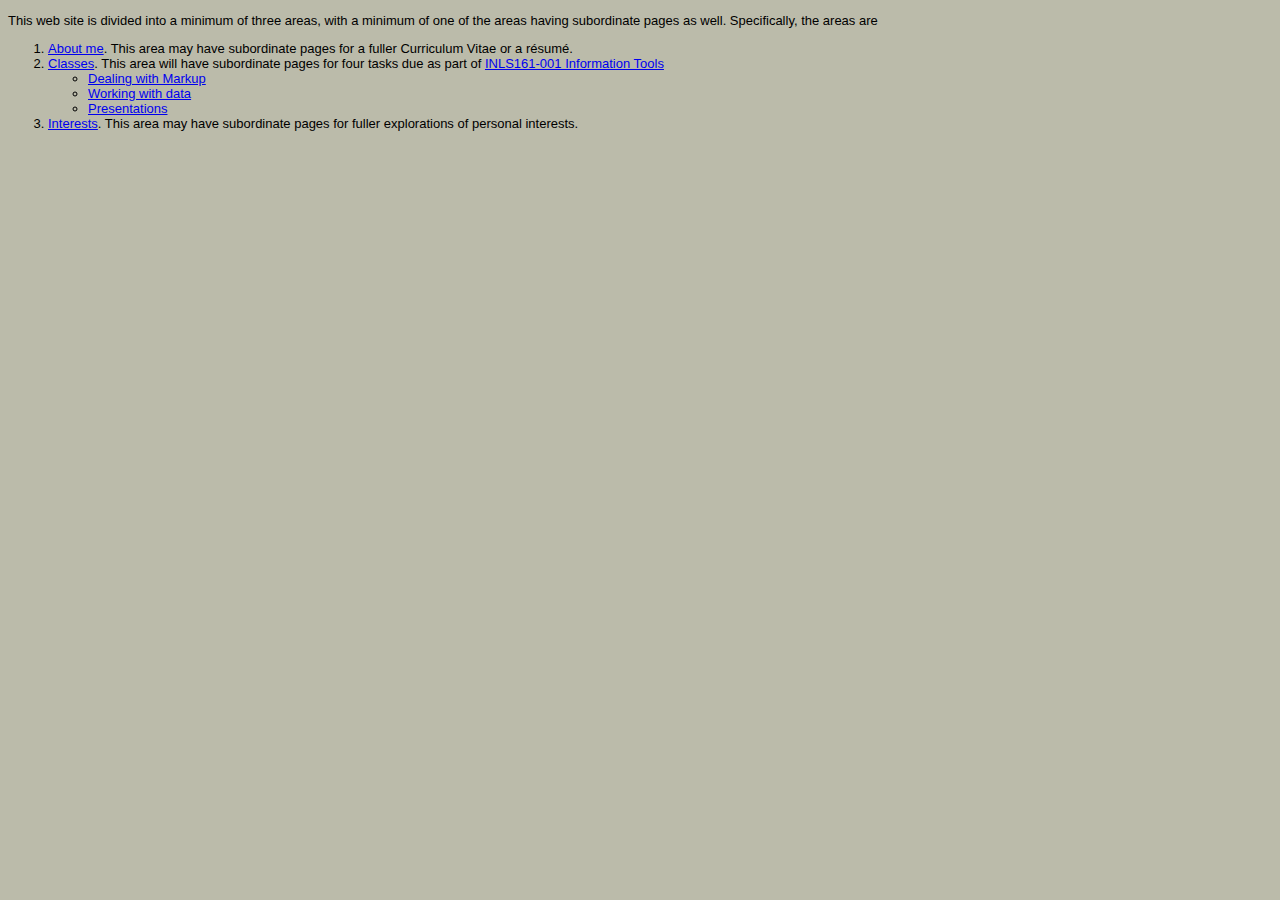
<file: INLS161/hard-coded-website/index.html>
<!doctype html>
 <html lang="en">
    <head>
        <meta http-equiv="content-type" content="text/html; charset=UTF-8" />
        <meta http-equiv="X-UA-Compatible" content="IE=edge">
        <meta name="viewport" content="width=device-width, initial-scale=1.0">
        <meta name="description" content="Jackson's INLS161-001 Fall 2021 Information Tools Website" />
        <meta name="keywords" content="information literacy, information tools, information, tasks, hard coding" />
        <link rel="stylesheet" type="text/css" href="style.css" />
        <title>Jackson Sommers | Hardcode Website | Home</title>
    </head>
    <body>
        <p>This web site is divided into a minimum of three areas, with a minimum of one of the areas having subordinate pages as well. Specifically, the areas are </p>
            <ol>
            <li><a href="aboutme.html">About me</a>. This area may have subordinate pages for a fuller Curriculum Vitae or a r&eacute;sum&eacute;. </li>
            <li><a href="classes.html">Classes</a>. This area will have subordinate pages for four tasks due as part of <a href="https://ils.unc.edu/courses/2021_fall/inls161_001/index.html"> INLS161-001 Information Tools</a>
            <ul>
                <li><a href="03_classes_task03.html">Dealing with Markup</a></li>
                <li><a href="03_classes_task04.html">Working with data</a></li>
                <li><a href="03_classes_task05.html">Presentations</a></li>
            </ul>
            </li>
            <li><a href="interests.html">Interests</a>. This area may have subordinate pages for fuller explorations of personal interests.</li>
            </ol>
    </body>
 </html>
</file>
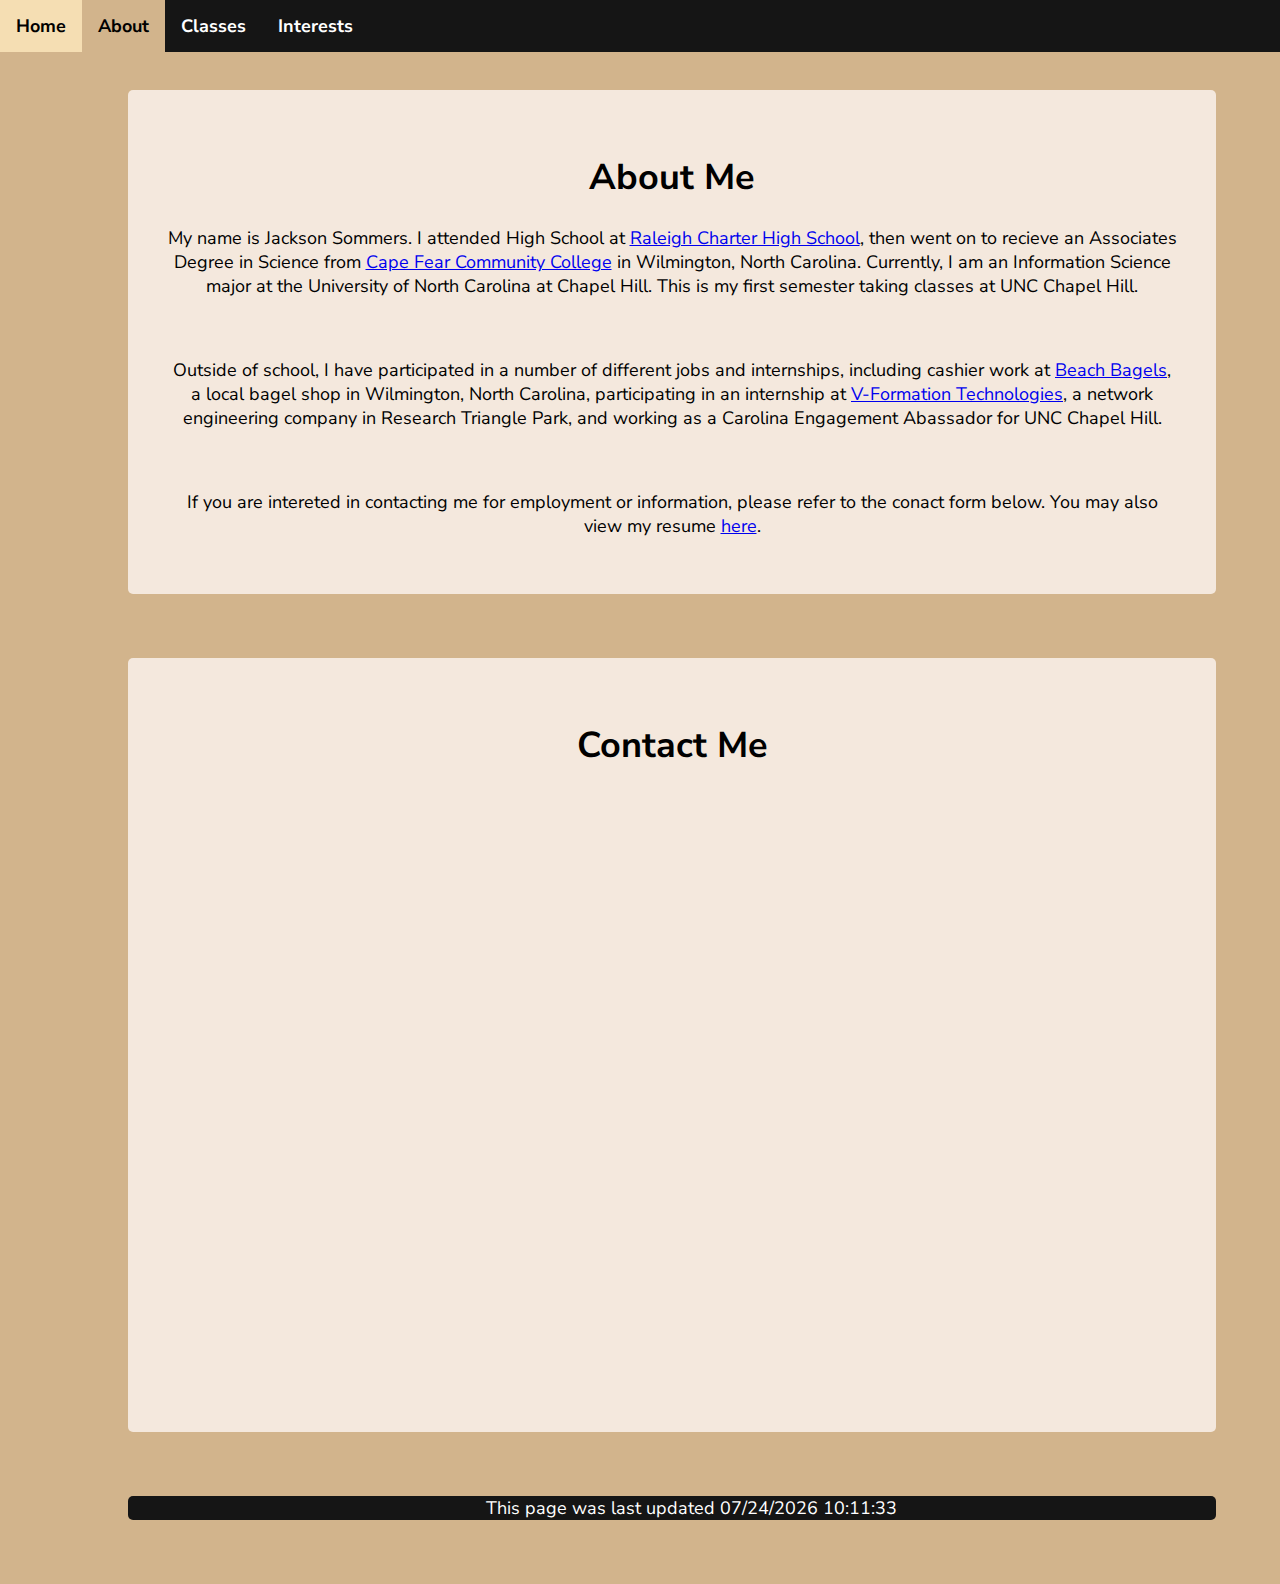
<file: INLS161/EZ-template-main/about.html>
<!DOCTYPE html>
<html lang="en">
 <head>
  <title>Jackson Sommers INLS201 | About Me </title>
  <link href="https://fonts.googleapis.com/css2?family=Nunito+Sans:wght@300;700&display=swap" rel="stylesheet">
  <link rel="stylesheet" type="text/css" href="newstyle.css" />
  <meta name="viewport" content="width=device-width, initial-scale=1.0">
  <meta charset="utf-8">
 </head>
 <body>
  <!-- Start of Navigation code -->
  <ul class="topnav">
   <li><a href="index.html">Home</a></li>
   <li><a class="active" href="about.html">About</a></li>
   <li><a href="classes.html">Classes</a></li>
   <li><a href="interests.html">Interests</a></li>
  </ul>
   <!-- End of Navigation code -->
  <article>
   <h1>About Me</h1>
    <p>My name is Jackson Sommers. I attended High School at <a href="https://www.raleighcharterhs.org/">Raleigh Charter High School</a>, then went on to recieve an Associates Degree in Science from <a href="https://cfcc.edu/">Cape Fear Community College</a> in Wilmington, North Carolina. Currently, I am an Information Science major at the University of North Carolina at Chapel Hill. This is my first semester taking classes at UNC Chapel Hill.</p>
    <br>
    <p>Outside of school, I have participated in a number of different jobs and internships, including cashier work at <a href="https://www.beachbagels.biz/">Beach Bagels</a>, a local bagel shop in Wilmington, North Carolina, participating in an internship at <a href="https://www.vformtech.com/">V-Formation Technologies</a>, a network engineering company in Research Triangle Park, and working as a Carolina Engagement Abassador for UNC Chapel Hill.</p>
    <br>
    <p>If you are intereted in contacting me for employment or information, please refer to the conact form below. You may also view my resume <a href="sommers-jackson-resume.pdf">here</a>.</p>
  </article>
  <article>
    <h1>Contact Me</h1>
    <iframe src="https://docs.google.com/forms/d/e/1FAIpQLSckrswZtd-Skcm-SM7XPpx9ELfn9wSpXxQ2dYBEE-2_a4XUWQ/viewform?embedded=true" width="640" height="594" frameborder="0" marginheight="0" marginwidth="0">Loading…</iframe>
  </article>
 <footer>
  <p>
    <script>
      var LastUpdated = document.lastModified;
      document.writeln ("This page was last updated " + LastUpdated);
      // End Hiding -->
    </script>
  </p>
 </footer>
</body>
</html>
</file>
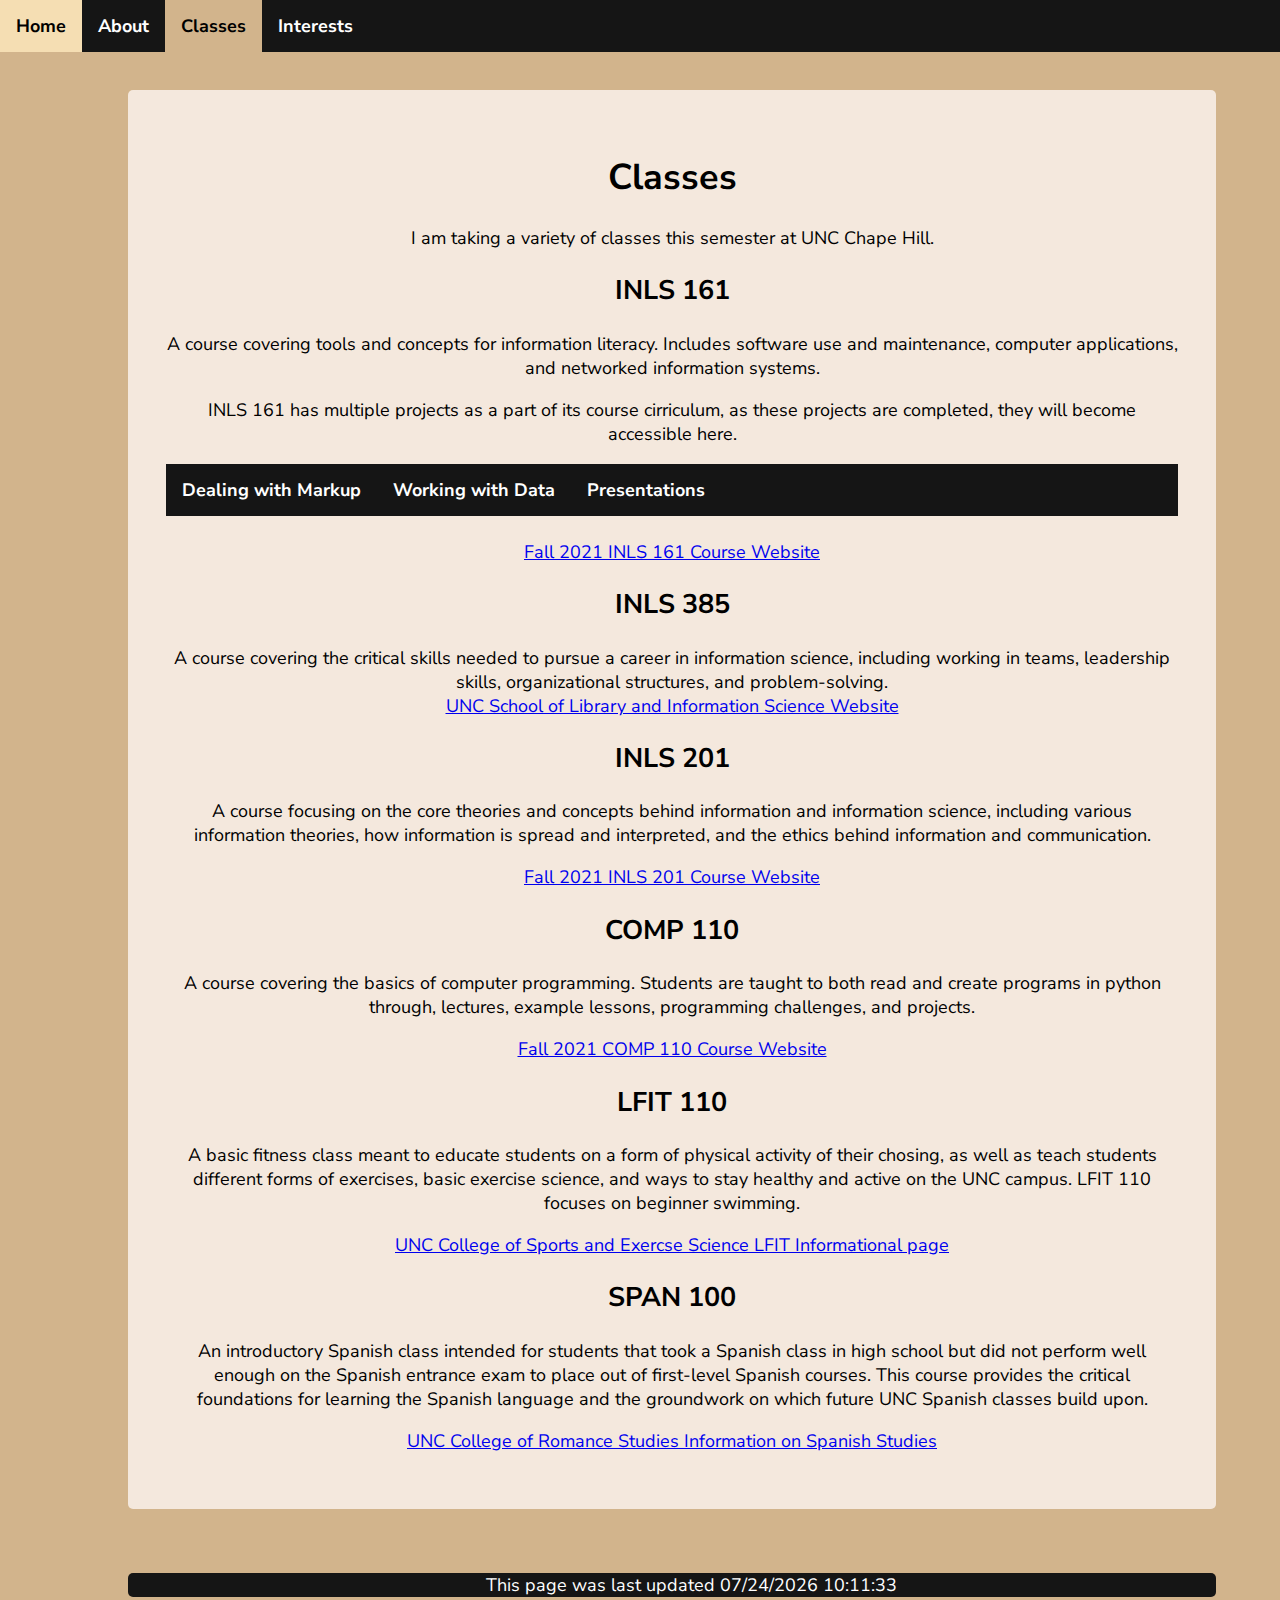
<file: INLS161/EZ-template-main/classes.html>
<!DOCTYPE html>
<html lang="en">
 <head>
  <title>Jackson Sommers INLS201 | Classes </title>
  <link href="https://fonts.googleapis.com/css2?family=Nunito+Sans:wght@300;700&display=swap" rel="stylesheet">
  <link rel="stylesheet" type="text/css" href="newstyle.css" />
  <meta name="viewport" content="width=device-width, initial-scale=1.0">
  <meta charset="utf-8">
 </head>
 <body>
  <!-- Start of Navigation code -->
  <ul class="topnav">
   <li><a href="index.html">Home</a></li>
   <li><a href="about.html">About</a></li>
   <li><a class="active" href="classes.html">Classes</a></li>
   <li><a href="interests.html">Interests</a></li>
  </ul>
   <!-- End of Navigation code -->
  <article>
   <h1>Classes</h1>
    <p>I am taking a variety of classes this semester at UNC Chape Hill.</p>
    <h2>INLS 161</h2>
    <p>A course covering tools and concepts for information literacy. Includes software use and maintenance, computer applications, and networked information systems.<br>
    <p>INLS 161 has multiple projects as a part of its course cirriculum, as these projects are completed, they will become accessible here.</p>
    <ul class="topnav">
      <li><a href="task03.html">Dealing with Markup</a></li>
      <li><a href="task04.html">Working with Data</a></li>
      <li><a href="task05.html">Presentations</a></li>
     </ul>
     <br>
    <a href="https://ils.unc.edu/courses/2021_fall/inls161_001/index.html">Fall 2021 INLS 161 Course Website</a></p>
    <h2>INLS 385</h2>
    <p>A course covering the critical skills needed to pursue a career in information science, including working in teams, leadership skills, organizational structures, and problem-solving.<br> 
    <a href="https://sils.unc.edu/">UNC School of Library and Information Science Website</a></p>
    <h2>INLS 201</h2>
    <p>A course focusing on the core theories and concepts behind information and information science, including various information theories, how information is spread and interpreted, and the ethics behind information and communication.</p>
    <a href="https://aeshin.org/teaching/inls-201/2021/fa/">Fall 2021 INLS 201 Course Website</a></p>
    <h2>COMP 110</h2>
    <p>A course covering the basics of computer programming. Students are taught to both read and create programs in python through, lectures, example lessons, programming challenges, and projects.</p>
    <a href="https://21f.comp110.com/">Fall 2021 COMP 110 Course Website</a></p>
    <h2>LFIT 110</h2>
    <p>A basic fitness class meant to educate students on a form of physical activity of their chosing, as well as teach students different forms of exercises, basic exercise science, and ways to stay healthy and active on the UNC campus. LFIT 110 focuses on beginner swimming.</p>
    <a href="https://exss.unc.edu/lfitphya/lfit/">UNC College of Sports and Exercse Science LFIT Informational page</a></p>
    <h2>SPAN 100</h2>
    <p>An introductory Spanish class intended for students that took a Spanish class in high school but did not perform well enough on the Spanish entrance exam to place out of first-level Spanish courses. This course provides the critical foundations for learning the Spanish language and the groundwork on which future UNC Spanish classes build upon.</p>
    <a href="https://catalog.unc.edu/courses/span/">UNC College of Romance Studies Information on Spanish Studies</a></p>
  </article>
 <footer>
  <p>
    <script>
      var LastUpdated = document.lastModified;
      document.writeln ("This page was last updated " + LastUpdated);
      // End Hiding -->
    </script>
  </p>
 </footer>
</body>
</html>
</file>
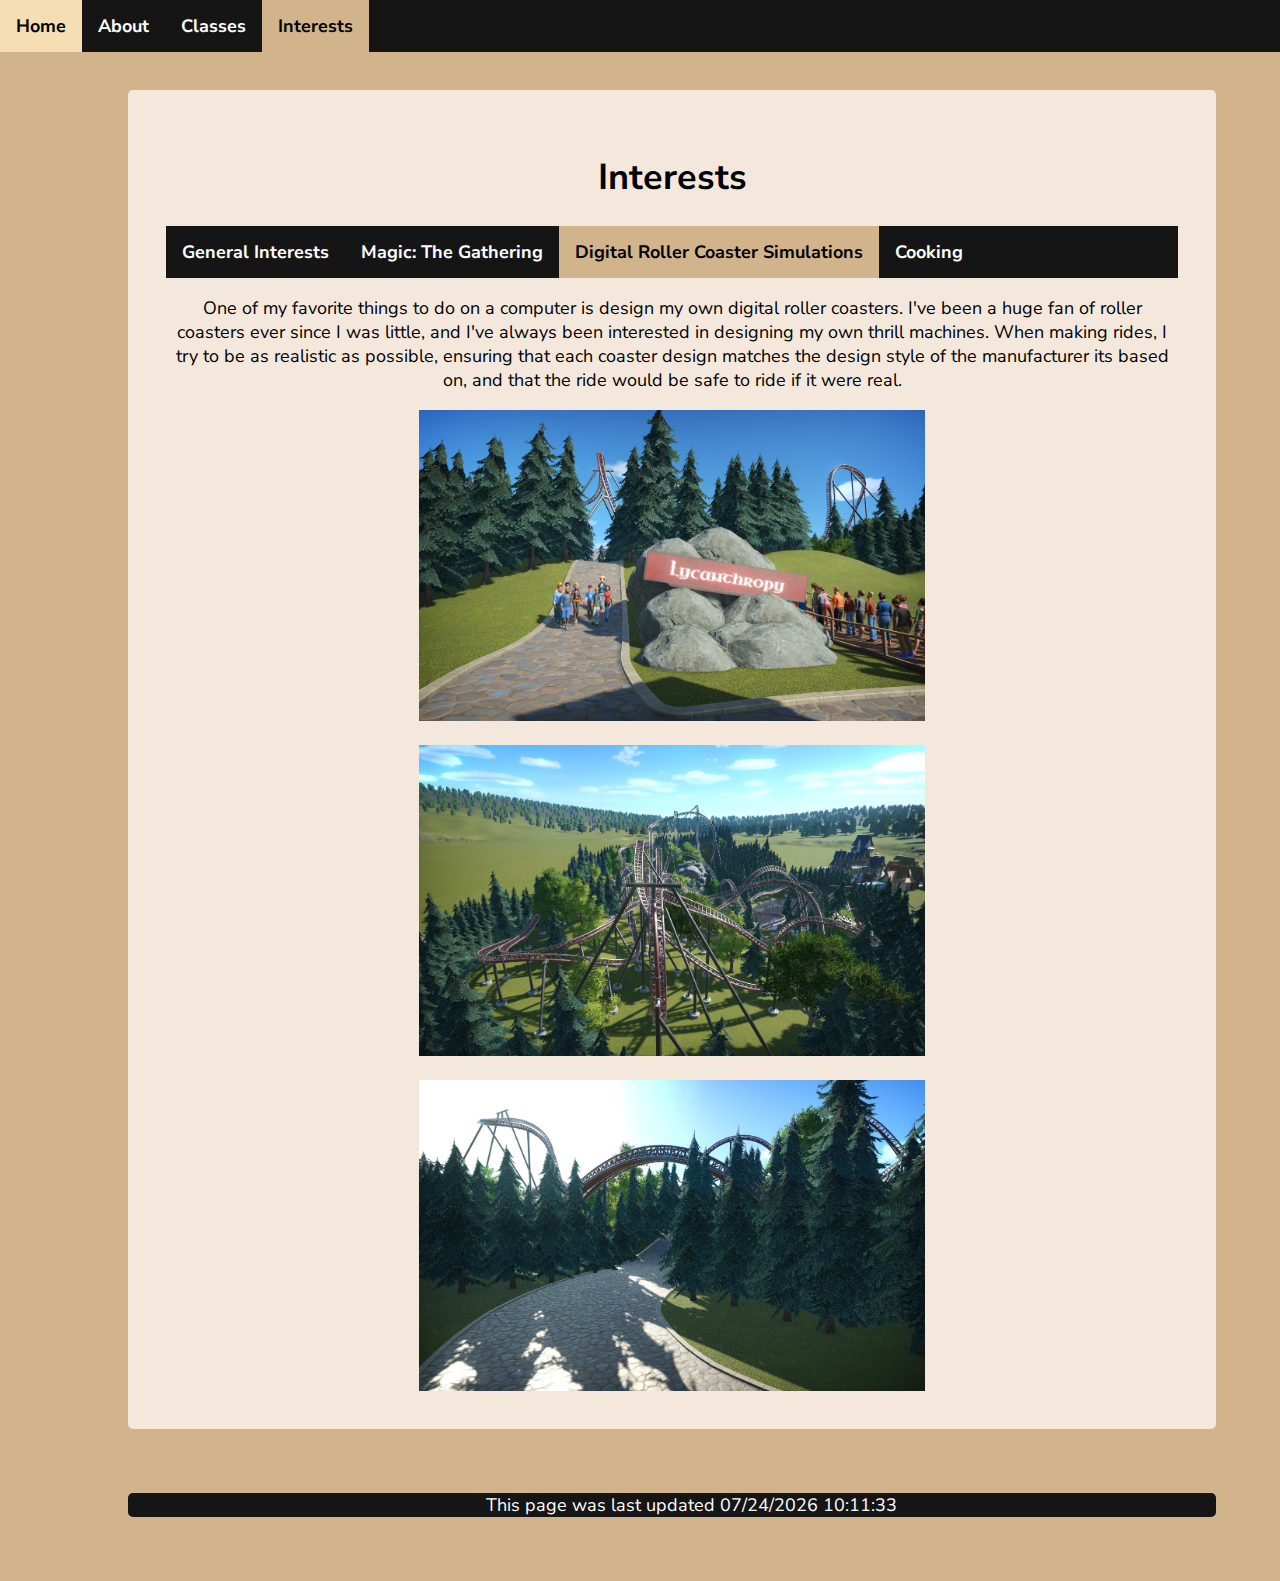
<file: INLS161/EZ-template-main/coasters.html>
<!DOCTYPE html>
<html lang="en">
 <head>
  <title>Jackson Sommers INLS201 | Interests | Digital Roller Coaster Simulations </title>
  <link href="https://fonts.googleapis.com/css2?family=Nunito+Sans:wght@300;700&display=swap" rel="stylesheet">
  <link rel="stylesheet" type="text/css" href="newstyle.css" />
  <meta name="viewport" content="width=device-width, initial-scale=1.0">
  <meta charset="utf-8">
 </head>
 <body>
  <!-- Start of Navigation code -->
  <ul class="topnav">
   <li><a href="index.html">Home</a></li>
   <li><a href="about.html">About</a></li>
   <li><a href="classes.html">Classes</a></li>
   <li><a class="active" href="interests.html">Interests</a></li>
  </ul>
   <!-- End of Navigation code -->
  <article>
   <h1>Interests</h1>
    <ul class="topnav">
      <li><a href="interests.html">General Interests</a></li>
      <li><a href="magic.html">Magic: The Gathering</a></li>
      <li><a class="active" href="coasters.html">Digital Roller Coaster Simulations</a></li>
      <li><a href="cooking.html">Cooking</a></li>
     </ul>
     <p>One of my favorite things to do on a computer is design my own digital roller coasters. I've been a huge fan of roller coasters ever since I was little, and I've always been interested in designing my own thrill machines. When making rides, I try to be as realistic as possible, ensuring that each coaster design matches the design style of the manufacturer its based on, and that the ride would be safe to ride if it were real.</p>
     <img class="center" src="1.jpg" alt="The Entryway to one of Jackson's Digital Roller Coasters">
     <br>
     <img class="center" src="3.jpg" alt="The Main layout of one of Jackson's Digital Roller Coasters">
     <br>
     <img class="center" src="7.jpg" alt="The Side View of one of Jackson's Digital Roller Coasters">
  </article>
 <footer>
  <p>
    <script>
        var LastUpdated = document.lastModified;
        document.writeln ("This page was last updated " + LastUpdated);
        // End Hiding -->
    </script>
  </p>
 </footer>
</body>
</html>
</file>
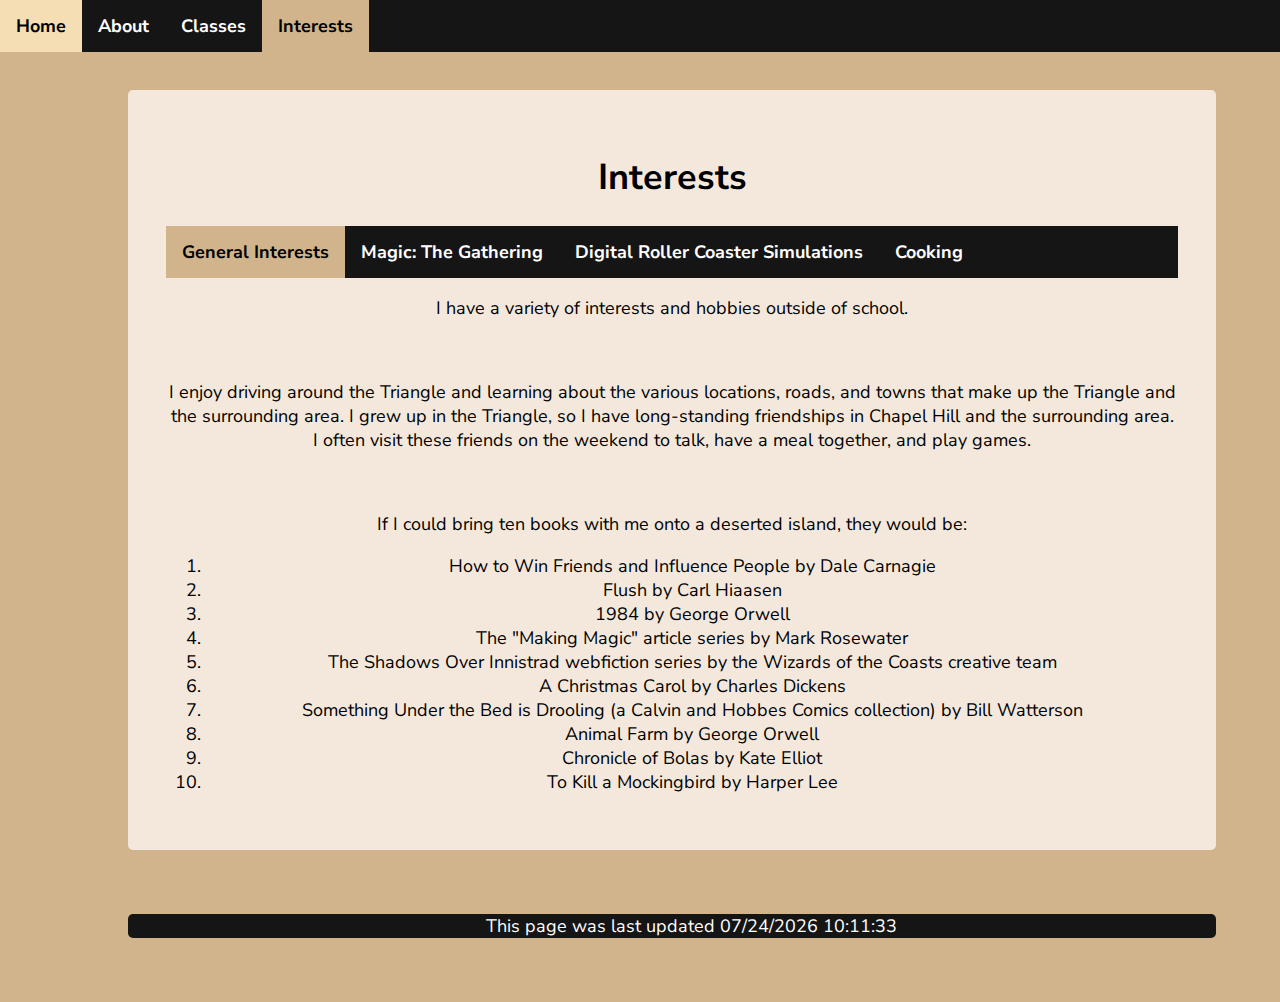
<file: INLS161/EZ-template-main/interests.html>
<!DOCTYPE html>
<html lang="en">
 <head>
  <title>Jackson Sommers INLS201 | Interests </title>
  <link href="https://fonts.googleapis.com/css2?family=Nunito+Sans:wght@300;700&display=swap" rel="stylesheet">
  <link rel="stylesheet" type="text/css" href="newstyle.css" />
  <meta name="viewport" content="width=device-width, initial-scale=1.0">
  <meta charset="utf-8">
 </head>
 <body>
  <!-- Start of Navigation code -->
  <ul class="topnav">
   <li><a href="index.html">Home</a></li>
   <li><a href="about.html">About</a></li>
   <li><a href="classes.html">Classes</a></li>
   <li><a class="active" href="interests.html">Interests</a></li>
  </ul>
   <!-- End of Navigation code -->
  <article>
   <h1>Interests</h1>
    <ul class="topnav">
      <li><a class="active" href="interests.html">General Interests</a></li>
      <li><a href="magic.html">Magic: The Gathering</a></li>
      <li><a href="coasters.html">Digital Roller Coaster Simulations</a></li>
      <li><a href="cooking.html">Cooking</a></li>
     </ul>
     <p>I have a variety of interests and hobbies outside of school.</p>
     <br>
     <p>I enjoy driving around the Triangle and learning about the various locations, roads, and towns that make up the Triangle and the surrounding area. I grew up in the Triangle, so I have long-standing friendships in Chapel Hill and the surrounding area. I often visit these friends on the weekend to talk, have a meal together, and play games.</p>
     <br>
     <p>If I could bring ten books with me onto a deserted island, they would be:</p>
     <ol>
      <li>How to Win Friends and Influence People by Dale Carnagie</li>
      <li>Flush by Carl Hiaasen</li>
      <li>1984 by George Orwell</li>
      <li>The "Making Magic" article series by Mark Rosewater</li>
      <li>The Shadows Over Innistrad webfiction series by the Wizards of the Coasts creative team</li>
      <li>A Christmas Carol by Charles Dickens</li>
      <li>Something Under the Bed is Drooling (a Calvin and Hobbes Comics collection) by Bill Watterson</li>
      <li>Animal Farm by George Orwell</li>
      <li>Chronicle of Bolas by Kate Elliot</li>
      <li>To Kill a Mockingbird by Harper Lee</li>
     </ol>
  </article>
 <footer>
  <p>
    <script>
      var LastUpdated = document.lastModified;
      document.writeln ("This page was last updated " + LastUpdated);
      // End Hiding -->
    </script>
  </p>
 </footer>
</body>
</html>
</file>
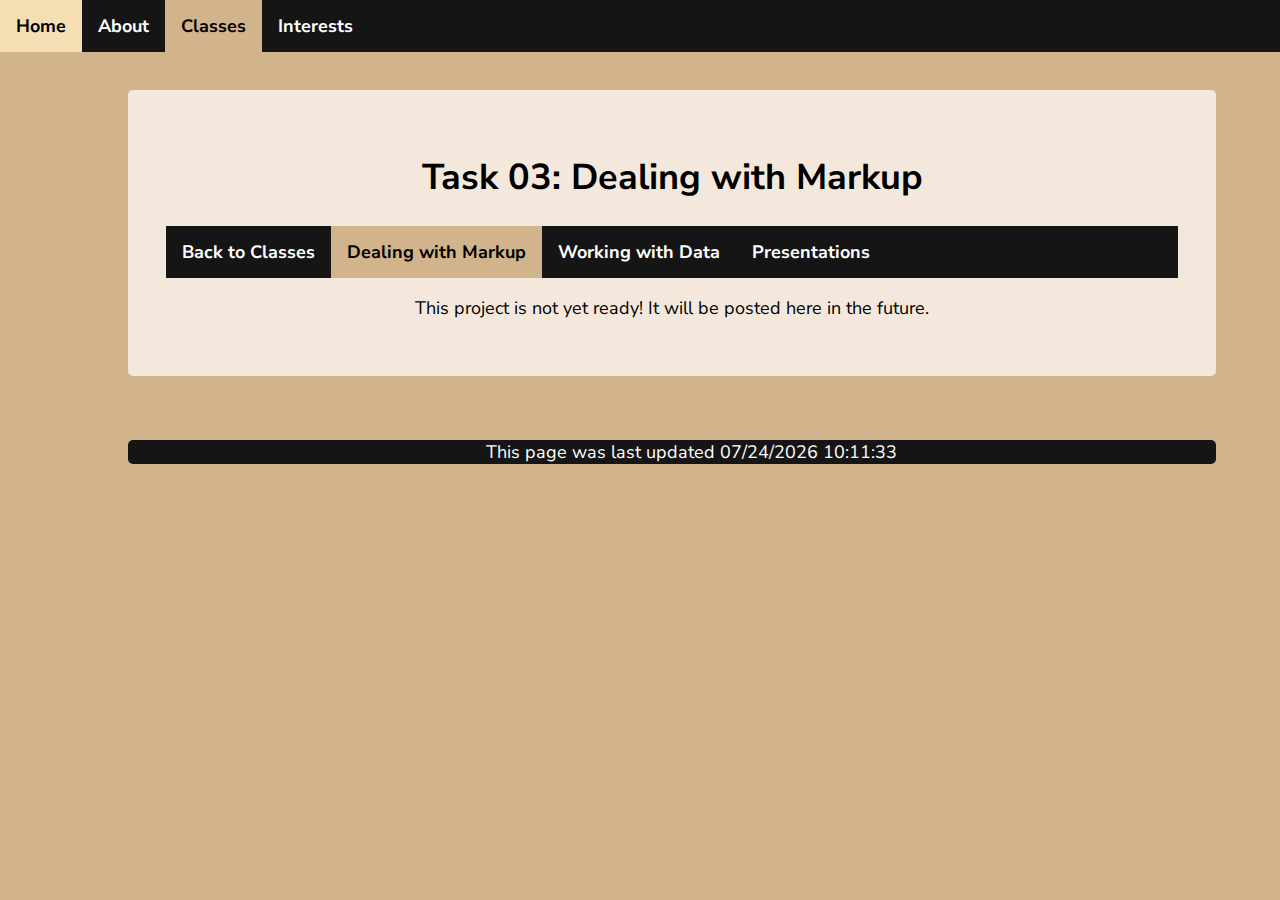
<file: INLS161/EZ-template-main/task03.html>
<!DOCTYPE html>
<html lang="en">
 <head>
  <title>Jackson Sommers INLS201 | Classes | Task 03: Dealing with Markup</title>
  <link href="https://fonts.googleapis.com/css2?family=Nunito+Sans:wght@300;700&display=swap" rel="stylesheet">
  <link rel="stylesheet" type="text/css" href="newstyle.css" />
  <meta name="viewport" content="width=device-width, initial-scale=1.0">
  <meta charset="utf-8">
 </head>
 <body>
  <!-- Start of Navigation code -->
  <ul class="topnav">
   <li><a href="index.html">Home</a></li>
   <li><a href="about.html">About</a></li>
   <li><a class="active" href="classes.html">Classes</a></li>
   <li><a href="interests.html">Interests</a></li>
  </ul>
   <!-- End of Navigation code -->
  <article>
   <h1>Task 03: Dealing with Markup</h1>
   <ul class="topnav">
    <li><a href="classes.html">Back to Classes</a></li>
    <li><a class="active" href="task03.html">Dealing with Markup</a></li>
    <li><a href="task04.html">Working with Data</a></li>
    <li><a href="task05.html">Presentations</a></li>
   </ul>
    <p>This project is not yet ready! It will be posted here in the future.</p>
      </article>
 <footer>
  <p>
    <script>
        var LastUpdated = document.lastModified;
        document.writeln ("This page was last updated " + LastUpdated);
        // End Hiding -->
    </script>
  </p>
 </footer>
</body>
</html>
</file>
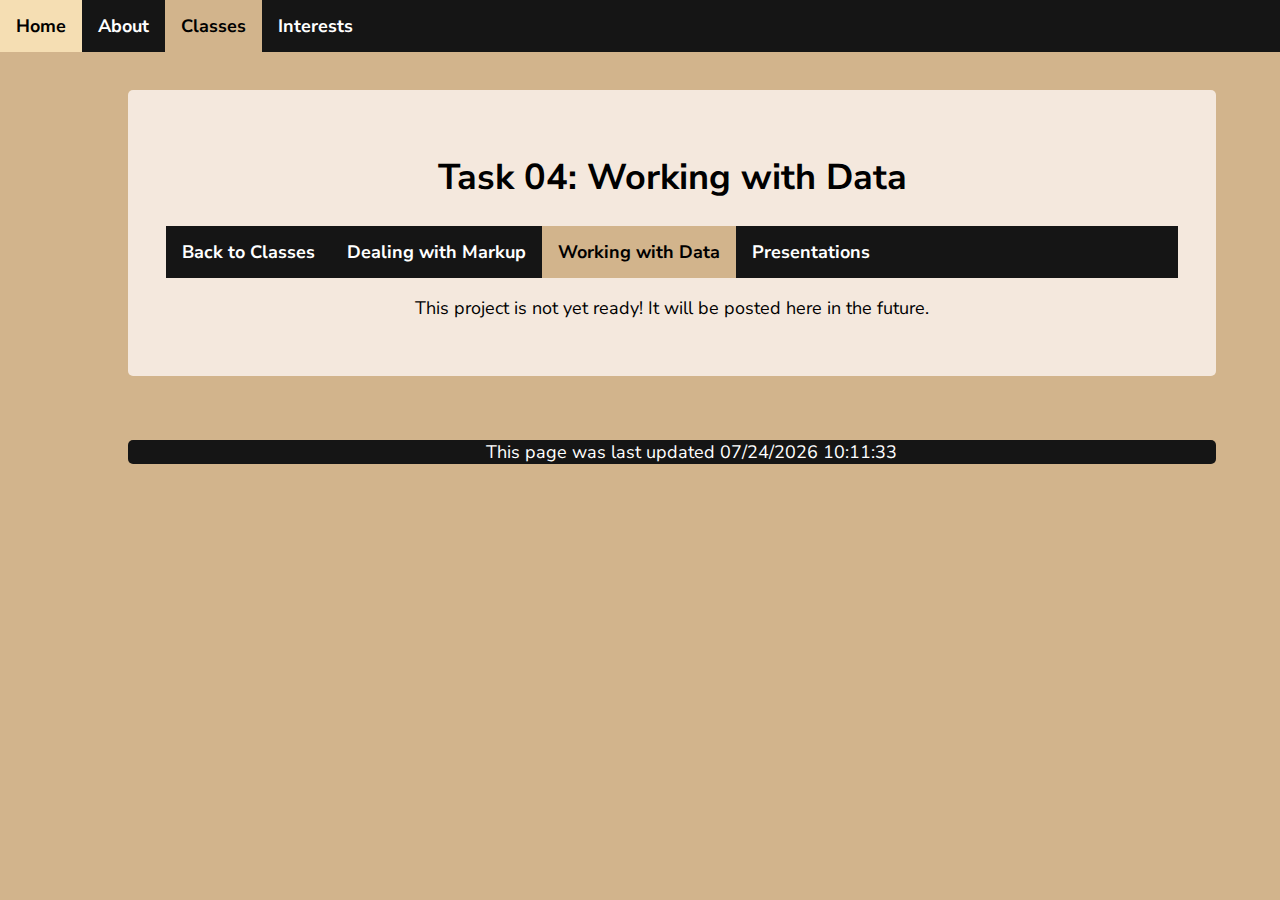
<file: INLS161/EZ-template-main/task04.html>
<!DOCTYPE html>
<html lang="en">
 <head>
  <title>Jackson Sommers INLS201 | Classes | Task 04: Working with Data</title>
  <link href="https://fonts.googleapis.com/css2?family=Nunito+Sans:wght@300;700&display=swap" rel="stylesheet">
  <link rel="stylesheet" type="text/css" href="newstyle.css" />
  <meta name="viewport" content="width=device-width, initial-scale=1.0">
  <meta charset="utf-8">
 </head>
 <body>
  <!-- Start of Navigation code -->
  <ul class="topnav">
   <li><a href="index.html">Home</a></li>
   <li><a href="about.html">About</a></li>
   <li><a class="active" href="classes.html">Classes</a></li>
   <li><a href="interests.html">Interests</a></li>
  </ul>
   <!-- End of Navigation code -->
  <article>
   <h1>Task 04: Working with Data</h1>
   <ul class="topnav">
    <li><a href="classes.html">Back to Classes</a></li>
    <li><a href="task03.html">Dealing with Markup</a></li>
    <li><a class="active" href="task04.html">Working with Data</a></li>
    <li><a href="task05.html">Presentations</a></li>
   </ul>
    <p>This project is not yet ready! It will be posted here in the future.</p>
      </article>
 <footer>
  <p>
    <script>
        var LastUpdated = document.lastModified;
        document.writeln ("This page was last updated " + LastUpdated);
        // End Hiding -->
    </script>
  </p>
 </footer>
</body>
</html>
</file>
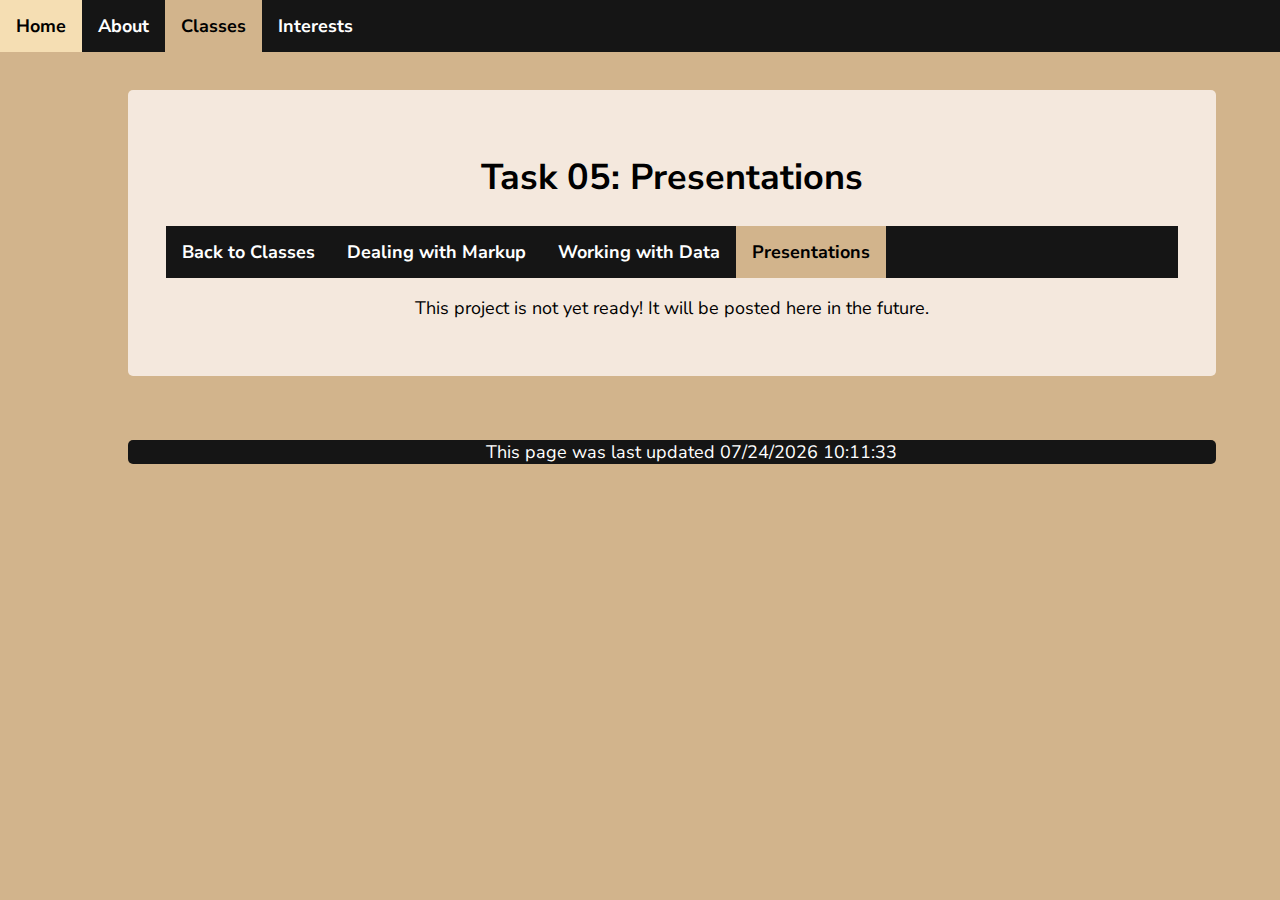
<file: INLS161/EZ-template-main/task05.html>
<!DOCTYPE html>
<html lang="en">
 <head>
  <title>Jackson Sommers INLS201 | Classes | Task 05: Presentations</title>
  <link href="https://fonts.googleapis.com/css2?family=Nunito+Sans:wght@300;700&display=swap" rel="stylesheet">
  <link rel="stylesheet" type="text/css" href="newstyle.css" />
  <meta name="viewport" content="width=device-width, initial-scale=1.0">
  <meta charset="utf-8">
 </head>
 <body>
  <!-- Start of Navigation code -->
  <ul class="topnav">
   <li><a href="index.html">Home</a></li>
   <li><a href="about.html">About</a></li>
   <li><a class="active" href="classes.html">Classes</a></li>
   <li><a href="interests.html">Interests</a></li>
  </ul>
   <!-- End of Navigation code -->
  <article>
   <h1>Task 05: Presentations</h1>
   <ul class="topnav">
    <li><a href="classes.html">Back to Classes</a></li>
    <li><a href="task03.html">Dealing with Markup</a></li>
    <li><a href="task04.html">Working with Data</a></li>
    <li><a class="active" href="task05.html">Presentations</a></li>
   </ul>
    <p>This project is not yet ready! It will be posted here in the future.</p>
      </article>
 <footer>
  <p>
    <script>
        var LastUpdated = document.lastModified;
        document.writeln ("This page was last updated " + LastUpdated);
        // End Hiding -->
    </script>
  </p>
 </footer>
</body>
</html>
</file>
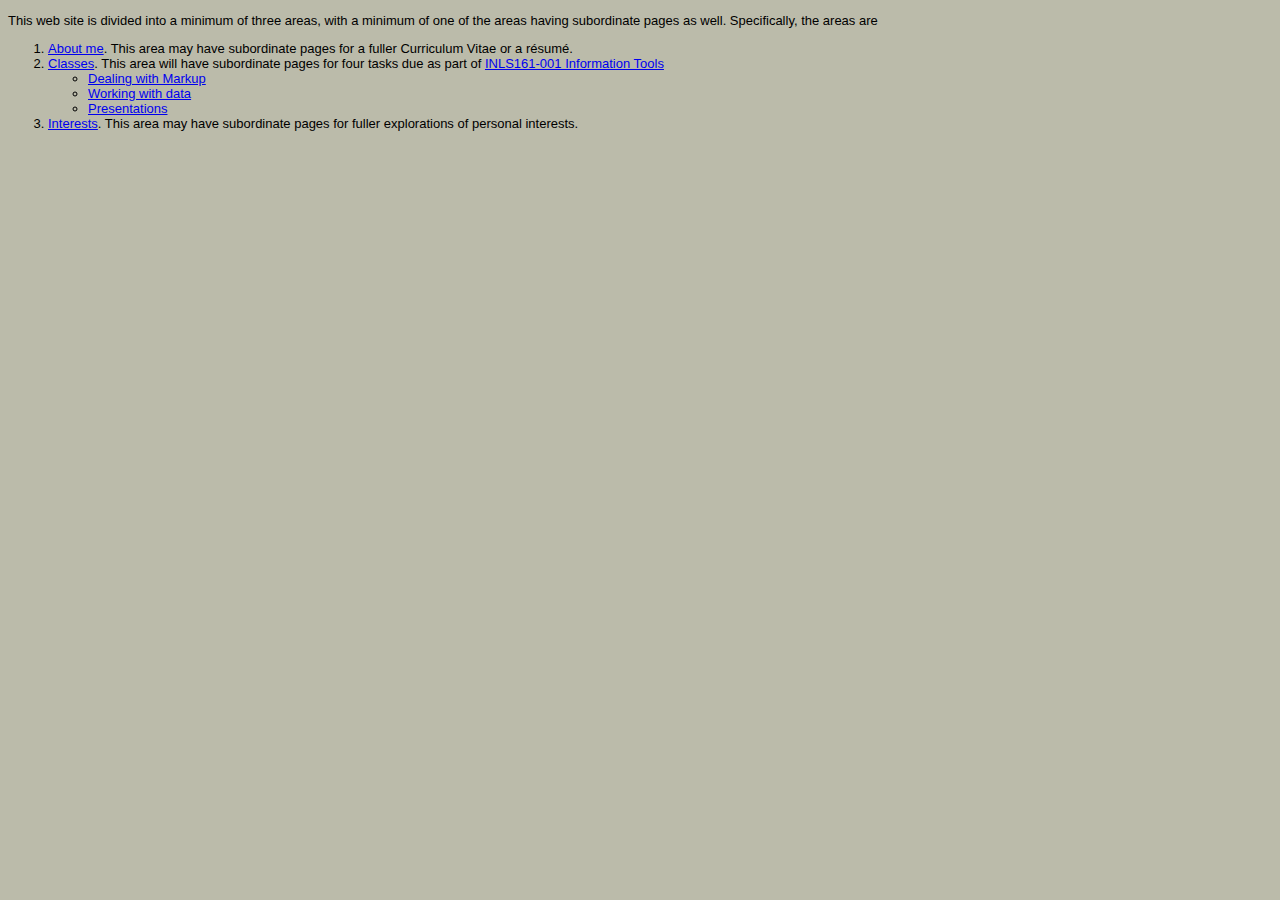
<file: INLS161/hard-coded-website/frontpage.html>
<!doctype html>
 <html lang="en">
    <head>
        <meta http-equiv="content-type" content="text/html; charset=UTF-8" />
        <meta http-equiv="X-UA-Compatible" content="IE=edge">
        <meta name="viewport" content="width=device-width, initial-scale=1.0">
        <meta name="description" content="sample page for INLS161-001 Fall 2021 Information Tools" />
        <meta name="keywords" content="information literacy, information tools, information, tasks, hard coding" />
        <link rel="stylesheet" type="text/css" href="style.css" />
        <title>Jackson Sommers | Hardcode Intro</title>
    </head>
    <body>
        <p>This web site is divided into a minimum of three areas, with a minimum of one of the areas having subordinate pages as well. Specifically, the areas are </p>
            <ol>
            <li><a href="02_aboutme.html">About me</a>. This area may have subordinate pages for a fuller Curriculum Vitae or a r&eacute;sum&eacute;. </li>
            <li><a href="02_classes.html">Classes</a>. This area will have subordinate pages for four tasks due as part of <a href="https://ils.unc.edu/courses/2021_fall/inls161_001/index.html"> INLS161-001 Information Tools</a>
            <ul>
                <li><a href="03_classes_task03.html">Dealing with Markup</a></li>
                <li><a href="03_classes_task04.html">Working with data</a></li>
                <li><a href="03_classes_task05.html">Presentations</a></li>
            </ul>
            </li>
            <li><a href="02_interests.html">Interests</a>. This area may have subordinate pages for fuller explorations of personal interests.</li>
            </ol>
    </body>
 </html>
</file>
<file: INLS161/hard-coded-website/style.css>
body
{
	font-family: Arial, Helvetica, sans-serif;
	color: #000000;
	font-size: small;
	background-color: #BBBBAA;
}
 hr {
  border: 0;
  width: 100%;
   color: #666633;
background-color: #666633;
height: 2px;
}

h2
 {
	color: #003366;
	font-family: Verdana, Arial, Helvetica, sans-serif;
	font-size: medium;
	font-variant: normal;
	font-weight: normal;
 }
.courseTitle {
	font-family: Verdana, Arial, Helvetica, sans-serif;
	font-size: large;
	letter-spacing: normal;
	color: #003366;
}

.Red {
	color: #CC0000;
 }
 
table {
	font-family: Arial, Helvetica, sans-serif;
	font-size: small;
	background-color: #FFFFFF;
	font-weight: normal;
}
.bannertable {
	border-top-width: thin;
	border-bottom-width: thin;
	border-top-style: dotted;
	border-bottom-style: solid;
	border-top-color: #CC3300;
	border-bottom-color: #666666;
}
.sectionHeader {
	font-family: Verdana, Arial, Helvetica, sans-serif;
	font-size: medium;
	font-weight: bold;
	font-variant: normal;
	color: #003366;
}
.redHeader {
	font-family: Verdana, Arial, Helvetica, sans-serif;
	font-size: medium;
	font-weight: bold;
	font-variant: normal;
	color: #CC0000;
}
</file>
<file: INLS161/EZ-template-main/newstyle.css>
body {
  margin: 0;
  font-family: 'Nunito Sans', sans-serif;
  font-size: large;
  background-color: tan;  /* Background color of page. Optimal is to match color on line 65  */
  text-align: center;     /* Center all text on page  */
  }

.center {                 /* Centers any image (in html file) with img class center: <img class="center" src="image.jpg" alt="My Image"> */
  display: block;
  margin-left: auto;
  margin-right: auto;
  width: 50%;
  }

img {                    /* Makes image fit container and resize at various browser sizes   */
  max-width: 100%;
  max-height: 100%;
  display: block;        /* removes extra space below image */
  }
   
article {
  margin:3% 5% 5% 10%;
  background-color: #F4E8DD;
  padding: 3%;
  border-radius: 5px;
  }

footer {                 /* Footer formatting. HTML page must have this below article: <footer> content... </footer>   */ 
  margin: 3% 5% 5% 10%;
  background-color: #151515; 
  padding: 0% 0% 0% 3%;
  border-radius: 5px;
  color: white;
  }
  
ul.topnav {
  list-style-type: none;
  margin: 0;
  padding: 0;
  overflow: hidden;
  background-color: #151515;    /* Color of top navigation bar */
  }

ul.topnav li {
  float: left;
  }

ul.topnav li a {
  display: block;
  color: white;
  font-weight: bold;
  padding: 14px 16px;
  text-decoration: none;
  }

ul.topnav li a:hover:not(.active) {
  color: black;
  background-color: wheat;      /* Color of tab on on top navigation bar with mouse-over hover */
  }  

ul.topnav li a.active {
  color: black;
  background-color: tan;      /* Color of your active tab on the navigation bar. Match or coordinate with body background color on line 5  */
  }

ul.topnav li.right {
  float: right;
  }

@media screen and (max-width: 600px) {
  ul.topnav li.right,
  ul.topnav li {float: none;}
}
</file>
